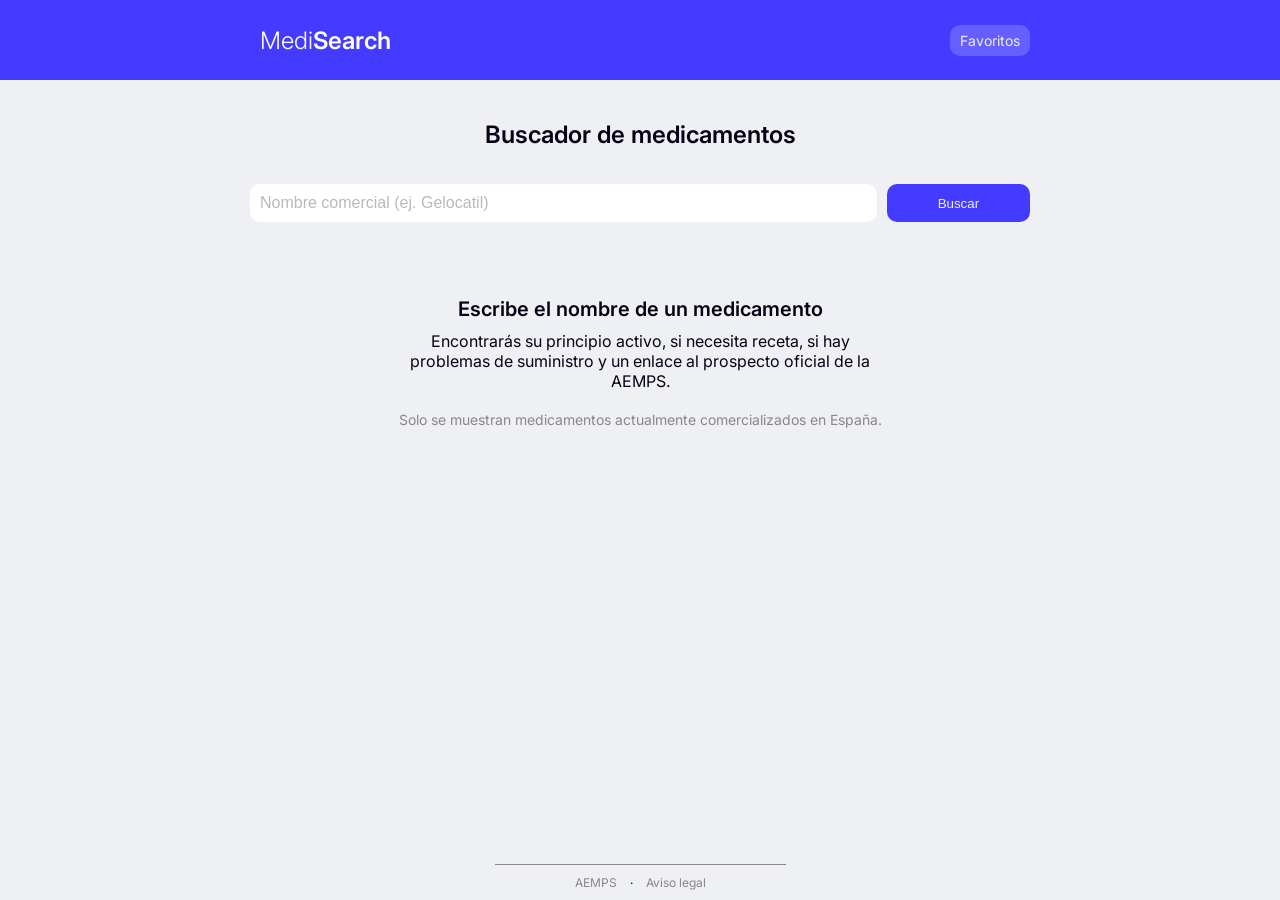
<file: index.html>
<!doctype html>
<html lang="es">
    <head>
        <meta charset="UTF-8" />
        <meta name="viewport" content="width=device-width, initial-scale=1.0" />
        <meta name="author" content="Joan Cuní" />
        <meta
            name="description"
            content="Consulta rápida de medicamentos comercializados en España: principio activo, receta, problemas de suministro y prospecto oficial. Datos de la AEMPS."
        />
        <title>MediSearch - Buscador de medicamentos</title>

		 <!-- ======= FAVICON ======= -->
		<link rel="icon" type="image/png" href="favicon/favicon-96x96.png" sizes="96x96" />
		<link rel="icon" type="image/svg+xml" href="favicon/favicon.svg" />
		<link rel="shortcut icon" href="favicon/favicon.ico" />
		<link rel="apple-touch-icon" sizes="180x180" href="favicon/apple-touch-icon.png" />
		<link rel="manifest" href="favicon/site.webmanifest" />

        <!-- ======= FUENTE ======= -->
        <link rel="preconnect" href="https://fonts.googleapis.com" />
        <link rel="preconnect" href="https://fonts.gstatic.com" crossorigin />
        <link
            href="https://fonts.googleapis.com/css2?family=Inter:wght@300;400;600&display=swap"
            rel="stylesheet"
        />
        <!-- ====== ESTILOS ====== -->
        <link rel="stylesheet" href="css/style.css" />
        <!-- CDN BOOTSTRAP ICONS-->
        <link
            rel="stylesheet"
            href="https://cdn.jsdelivr.net/npm/bootstrap-icons@1.13.1/font/bootstrap-icons.min.css"
        />
        <!-- ======= JAVASCRIPT =======-->
        <script src="js/controllers/main.controller.js" type="module"></script>
    </head>
    <body>
        <noscript>
            <div class="alert-js">
                <p>⚠️ JavaScript Desactivado</p>
                <p>Activa JavaScript en tu navegador para disfrutar de una experiencia completa.</p>
            </div>
        </noscript>

        <header id="app-header"></header>

        <main>
            <h1>Buscador de medicamentos</h1>
            <form id="form">
                <!-- El label es para los lectores de pantalla cuando encuentren el campo de edición. La clase visually-hidden lo deja solo visible justo para eso.-->
                <div class="search-row">
                    <label for="search-input" class="visually-hidden">Buscar medicamentos</label>
                    <input
                        id="search-input"
                        type="search"
                        name="nombre"
                        placeholder="Nombre comercial (ej. Gelocatil)"
                        aria-describedby="form-validation-msg"
                    />
                    <button type="submit">Buscar</button>
                </div>

                <!--MENSAJE DE VALIDACION DEL INPUT-->
                <p id="form-validation-msg" class="form-validation-msg hidden" role="alert"></p>
            </form>

            <!-- SPINNER -->
            <div id="spinner" class="spinner hidden" aria-hidden="true">
                <i class="bi bi-arrow-clockwise spin"></i>
            </div>

            <!-- ERROR MSG & STATUS (módulo ui-state)-->
            <div id="state-message" class="state-message hidden" role="status" aria-live="polite"></div>

            <!-- MENSAJE INICIAL DE PRESENTACIÓN   lo gestionará ui-state.view-->
            <div id="initial-text" class="initial-text">
                <h2>Escribe el nombre de un medicamento</h2>

                <p class="initial-text-lead">
                    Encontrarás su principio activo, si necesita receta, si hay problemas de suministro y un enlace al prospecto oficial de la AEMPS.
                </p>
                <p class="initial-text-note">
                    Solo se muestran medicamentos actualmente comercializados en España.
                </p>
            </div>

            <!--  CARDS LIST --- -->
            <ul id="results-list"></ul>
        </main>
        <footer id="app-footer"></footer>

        <template id="template-medicine">
            <li class="li-main">
                <a href="">
                    <div class="li-top-block">
                        <h2></h2>

                        <div class="li-mid-block">
                            <p class="li-subtitle"></p>

                            <span class="arrow" aria-hidden="true"
                                ><i class="bi bi-chevron-compact-right"></i
                            ></span>
                        </div>
                    </div>

                    <div class="li-bottom-block"></div>
                </a>
            </li>
        </template>
    </body>
</html>
</file>
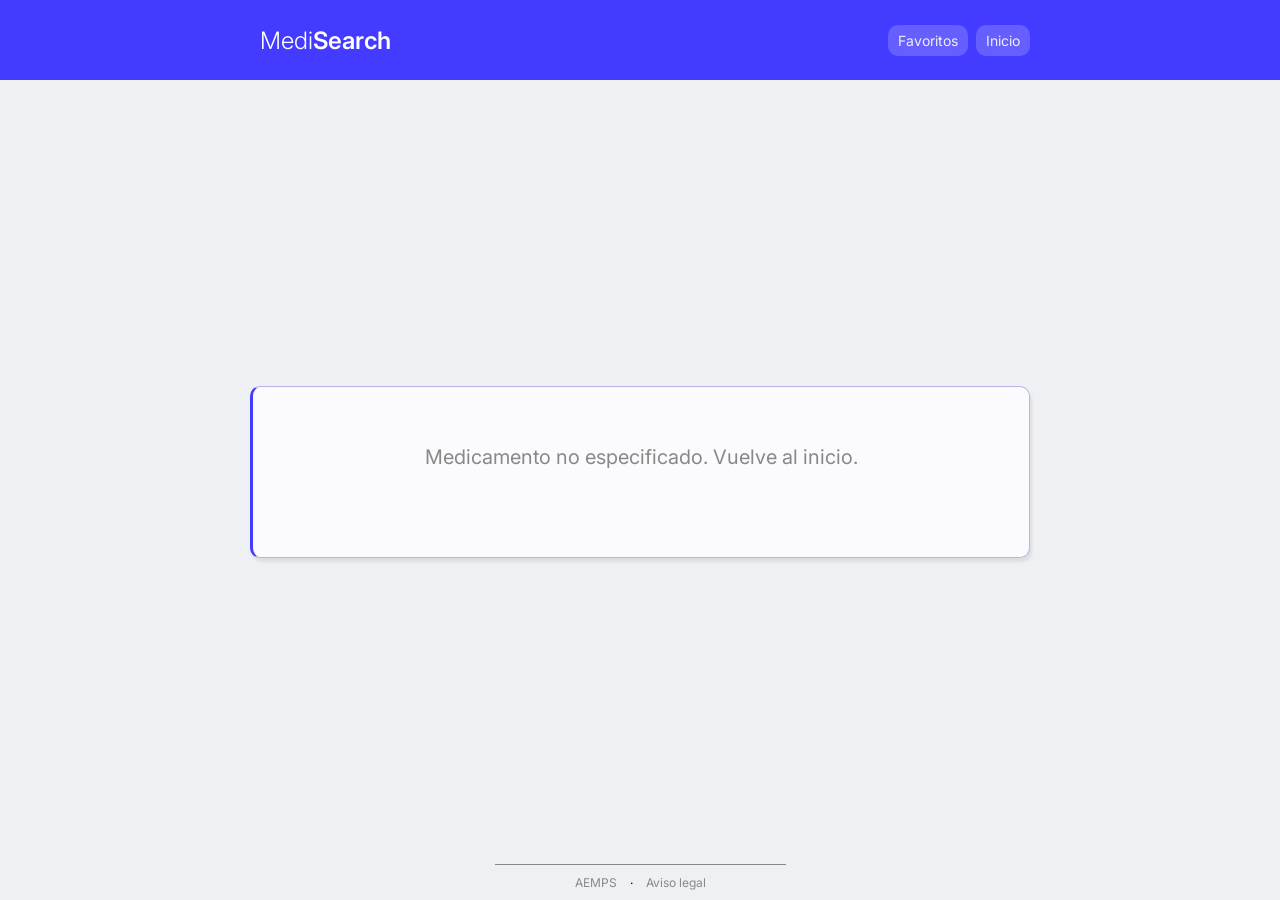
<file: detail.html>
<!doctype html>
<html lang="es">
    <head>
        <meta charset="UTF-8" />
        <meta name="viewport" content="width=device-width, initial-scale=1.0" />
        <meta name="author" content="Joan Cuní" />
        <meta
            name="description"
            content="Ficha completa de un medicamento: principio activo, laboratorio, si necesita receta, problemas de suministro, notas de seguridad y enlace al prospecto oficial de la AEMPS."
        />
        <title>Detalle - Medisearch</title>

		<link rel="icon" type="image/png" href="favicon/favicon-96x96.png" sizes="96x96" />
		<link rel="icon" type="image/svg+xml" href="favicon/favicon.svg" />
		<link rel="shortcut icon" href="favicon/favicon.ico" />
		<link rel="apple-touch-icon" sizes="180x180" href="favicon/apple-touch-icon.png" />
		<link rel="manifest" href="favicon/site.webmanifest" />

        <link rel="preconnect" href="https://fonts.googleapis.com" />
        <link rel="preconnect" href="https://fonts.gstatic.com" crossorigin />
        <link
            href="https://fonts.googleapis.com/css2?family=Inter:wght@300;400;600&display=swap"
            rel="stylesheet"
        />
        <link rel="stylesheet" href="css/style.css" />
        <link
            rel="stylesheet"
            href="https://cdn.jsdelivr.net/npm/bootstrap-icons@1.13.1/font/bootstrap-icons.min.css"
        />
        <script src="js/controllers/detail.controller.js" type="module"></script>
    </head>

    <body>
        <noscript>
            <div class="alert-js">
                <p>⚠️ JavaScript Desactivado</p>
                <p>Activa JavaScript en tu navegador para disfrutar de una experiencia completa.</p>
            </div>
        </noscript>

        <header id="app-header"></header>

        <main class="main-detail">
            <div class="detail-card">
                <!-- ESTADO  -->
                <div id="spinner" class="spinner hidden" aria-hidden="true">
                    <i class="bi bi-arrow-clockwise spin"></i>
                </div>

                <!-- ERROR MSG Y STATUS (manejo por ui-state)-->
                <div id="state-message" class="state-message hidden" role="status" aria-live="polite"></div>

                <!-- CONTENT BLOCKS -->
                <section id="medication-identity"></section>
                <section id="medication-notes" class="hidden"></section>
                <section id="medication-supply" class="hidden"></section>
                <section id="medication-docs"></section>
                <section id="medication-fav-action"></section>
            </div>
        </main>

        <footer id="app-footer"></footer>
    </body>
</html>
</file>
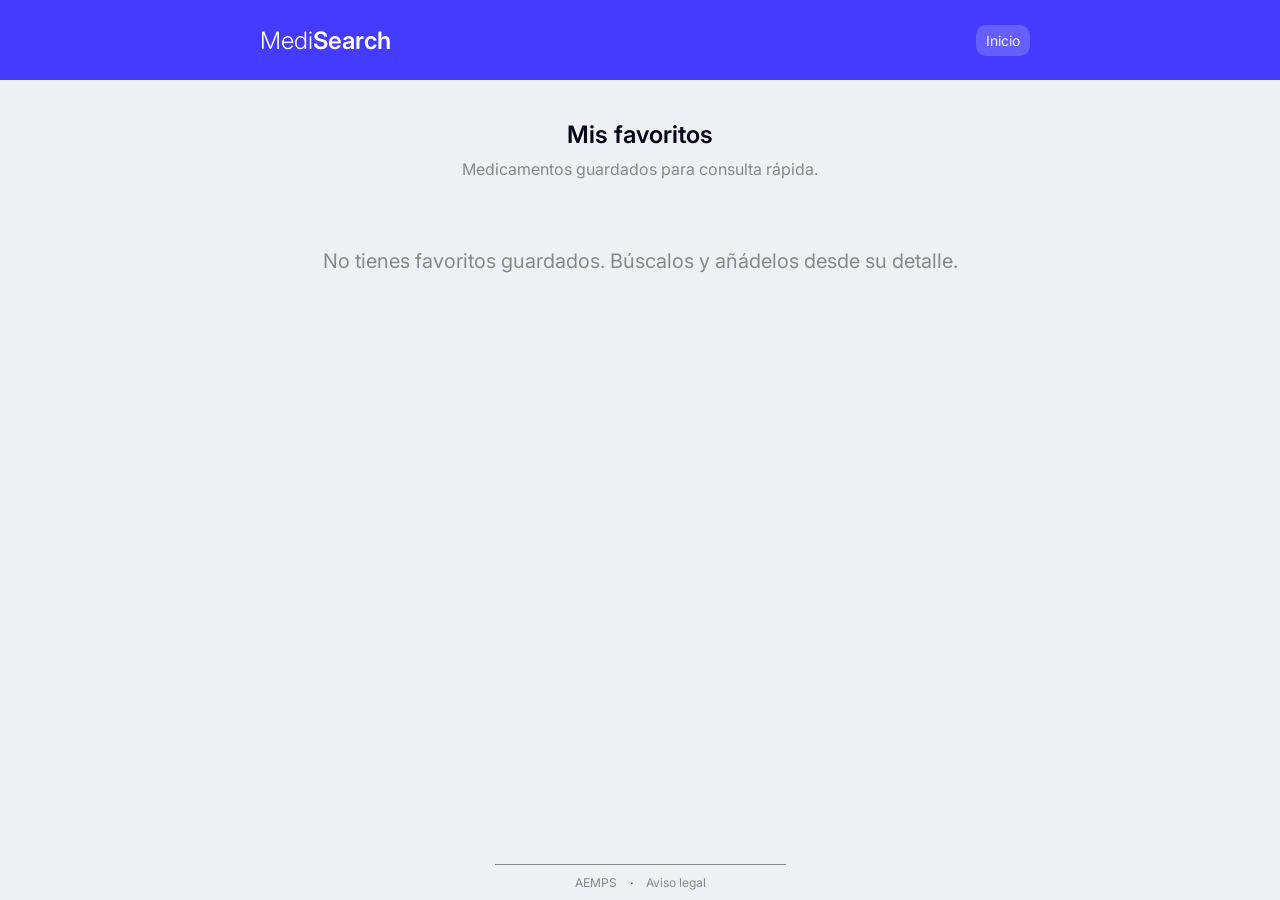
<file: favorites.html>
<!doctype html>
<html lang="es">
    <head>
        <meta charset="UTF-8" />
        <meta name="viewport" content="width=device-width, initial-scale=1.0" />
        <meta name="author" content="Joan Cuní" />
        <meta
            name="description"
            content="Tus medicamentos guardados en MediSearch. Accede rápidamente a la ficha de los que consultas con frecuencia."
        />
        <title>Favoritos - Medisearch</title>

		<!-- ======= FAVICON ======= -->
		<link rel="icon" type="image/png" href="favicon/favicon-96x96.png" sizes="96x96" />
		<link rel="icon" type="image/svg+xml" href="favicon/favicon.svg" />
		<link rel="shortcut icon" href="favicon/favicon.ico" />
		<link rel="apple-touch-icon" sizes="180x180" href="favicon/apple-touch-icon.png" />
		<link rel="manifest" href="favicon/site.webmanifest" />

        <!-- ======= FUENTE ======= -->
        <link rel="preconnect" href="https://fonts.googleapis.com" />
        <link rel="preconnect" href="https://fonts.gstatic.com" crossorigin />
        <link
            href="https://fonts.googleapis.com/css2?family=Inter:wght@300;400;600&display=swap"
            rel="stylesheet"
        />
        <!-- ====== ESTILOS ====== -->
        <link rel="stylesheet" href="css/style.css" />
        <!-- CDN BOOTSTRAP PARA ICONS-->
        <link
            rel="stylesheet"
            href="https://cdn.jsdelivr.net/npm/bootstrap-icons@1.13.1/font/bootstrap-icons.min.css"
        />
        <!-- ======= JAVASCRIPT =======-->
        <script src="js/controllers/favorites.controller.js" type="module"></script>
    </head>
    <body>
        <noscript>
            <div class="alert-js">
                <p>⚠️ JavaScript Desactivado</p>
                <p>Activa JavaScript en tu navegador para disfrutar de una experiencia completa.</p>
            </div>
        </noscript>

        <header id="app-header"></header>

        <main>
            <h1>Mis favoritos</h1>
            <p class="favorites-subtitle">Medicamentos guardados para consulta rápida.</p>

            <!-- SPINNER DE LOADING -->
            <div id="spinner" class="spinner hidden" aria-hidden="true">
                <i class="bi bi-arrow-clockwise spin"></i>
            </div>

            <!-- ERROR MSG Y STATUS (módulo ui-state)-->
            <div id="state-message" class="state-message hidden" role="status" aria-live="polite"></div>

            <!-- LISTA DE FAVORITOS -->
            <div>
                <ul id="favorites-list"></ul>
            </div>
        </main>

        <footer id="app-footer"></footer>
    </body>
</html>
</file>
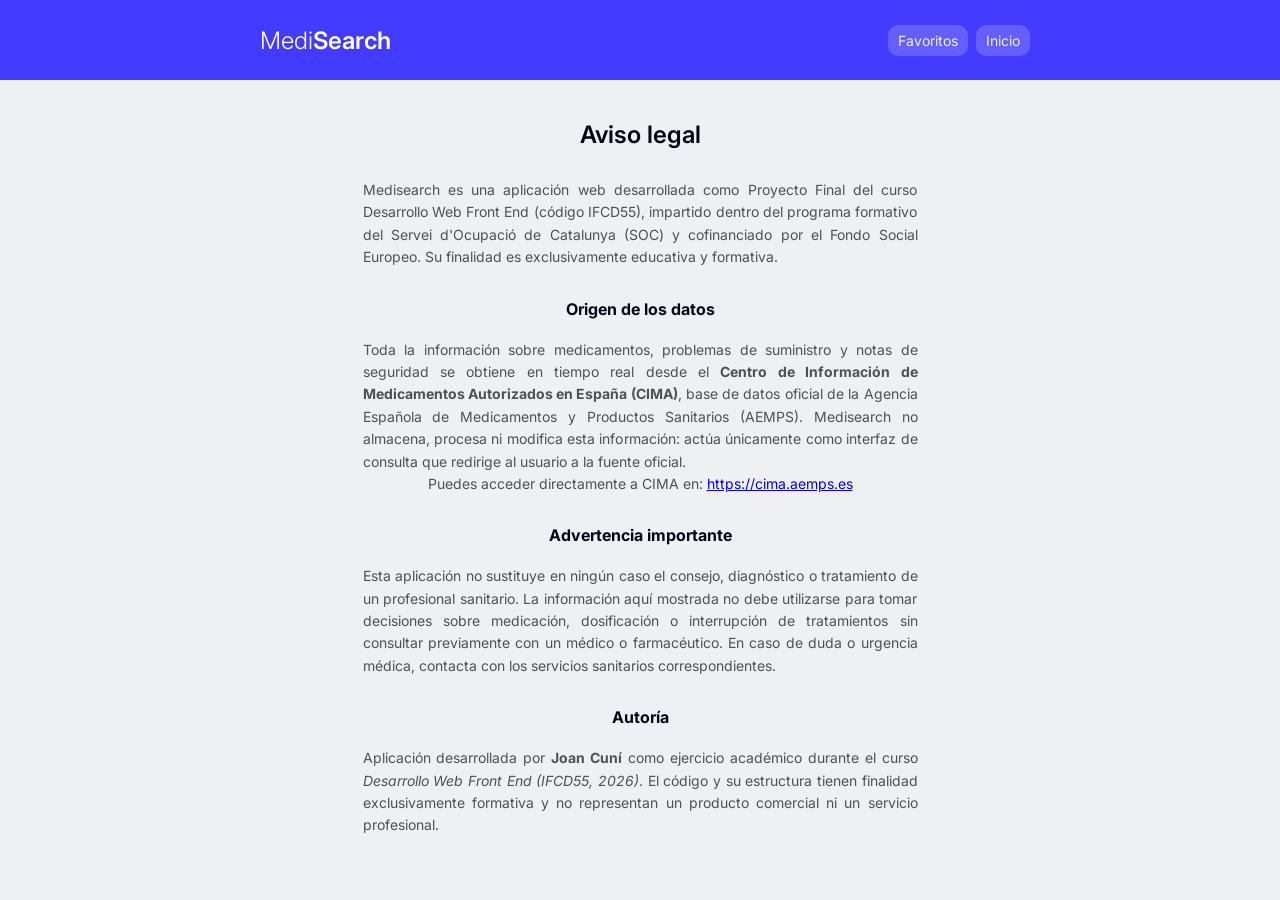
<file: legal-policy.html>
<!doctype html>
<html lang="es">
    <head>
        <meta charset="UTF-8" />
        <meta name="viewport" content="width=device-width, initial-scale=1.0" />
        <meta name="author" content="Joan Cuní" />
        <meta
            name="description"
            content="Aviso legal de MediSearch: origen de los datos, limitaciones de uso y advertencia de que la aplicación no sustituye el consejo de un profesional sanitario."
        />
        <title>Aviso legal - Medisearch</title>

		<!-- ======= FAVICON ======= -->
		<link rel="icon" type="image/png" href="favicon/favicon-96x96.png" sizes="96x96" />
		<link rel="icon" type="image/svg+xml" href="favicon/favicon.svg" />
		<link rel="shortcut icon" href="favicon/favicon.ico" />
		<link rel="apple-touch-icon" sizes="180x180" href="favicon/apple-touch-icon.png" />
		<link rel="manifest" href="favicon/site.webmanifest" />

        <!-- ======= FUENTE ======= -->
        <link rel="preconnect" href="https://fonts.googleapis.com" />
        <link rel="preconnect" href="https://fonts.gstatic.com" crossorigin />
        <link
            href="https://fonts.googleapis.com/css2?family=Inter:wght@300;400;600&display=swap"
            rel="stylesheet"
        />
        <!-- ====== ESTILOS ====== -->
        <link rel="stylesheet" href="css/style.css" />
        <!-- CDN BOOTSTRAP PARA ICONS-->
        <link
            rel="stylesheet"
            href="https://cdn.jsdelivr.net/npm/bootstrap-icons@1.13.1/font/bootstrap-icons.min.css"
        />
        <!-- ======= JAVASCRIPT =======-->
        <script src="js/controllers/legal-policy.controller.js" type="module"></script>
    </head>
    <body>
        <noscript>
            <div class="alert-js">
                <p>⚠️ JavaScript Desactivado</p>
                <p>Activa JavaScript en tu navegador para disfrutar de una experiencia completa.</p>
            </div>
        </noscript>

        <header id="app-header"></header>

        <main class="main-legal">
            <h1>Aviso legal</h1>
            <p>
                Medisearch es una aplicación web desarrollada como Proyecto Final del curso Desarrollo Web
                Front End (código IFCD55), impartido dentro del programa formativo del Servei d'Ocupació de
                Catalunya (SOC) y cofinanciado por el Fondo Social Europeo. Su finalidad es exclusivamente
                educativa y formativa.
            </p>

            <h2>Origen de los datos</h2>
            <p>
                Toda la información sobre medicamentos, problemas de suministro y notas de seguridad se
                obtiene en tiempo real desde el
                <strong>Centro de Información de Medicamentos Autorizados en España (CIMA)</strong>, base de
                datos oficial de la Agencia Española de Medicamentos y Productos Sanitarios (AEMPS).
                Medisearch no almacena, procesa ni modifica esta información: actúa únicamente como interfaz
                de consulta que redirige al usuario a la fuente oficial.
            </p>

            <p>
                Puedes acceder directamente a CIMA en:
                <a href="https://cima.aemps.es" target="_blank" rel="noopener">https://cima.aemps.es</a>
            </p>

            <h2>Advertencia importante</h2>
            <p>
                Esta aplicación no sustituye en ningún caso el consejo, diagnóstico o tratamiento de un
                profesional sanitario. La información aquí mostrada no debe utilizarse para tomar decisiones
                sobre medicación, dosificación o interrupción de tratamientos sin consultar previamente con un
                médico o farmacéutico. En caso de duda o urgencia médica, contacta con los servicios
                sanitarios correspondientes.
            </p>

            <h2>Autoría</h2>
            <p>
                Aplicación desarrollada por <strong>Joan Cuní</strong> como ejercicio académico durante el
                curso <i>Desarrollo Web Front End (IFCD55, 2026)</i>. El código y su estructura tienen
                finalidad exclusivamente formativa y no representan un producto comercial ni un servicio
                profesional.
            </p>
        </main>
    </body>
</html>
</file>
<file: css/style.css>
/* ===============================
	ÍNDICE
	1. Variables (:root)
	2. Reset (*)
	3. Layout global (body, main)
	4. Componentes globales (header, footer, nav-button)
	5. Utilidades (visually-hidden, hidden)
	6. Componentes reutilizables (cards .li-main .favorites-item, tag-pill(forma), tag-X(color)state-message, spinner)
	7. Página: Index (form, form-validation-msg, initial-text)
	8. Página: Detail
	9. Página: Favorites
	10. Página: Legal-Policy
	11. Responsive (media queries)
================================== */

/* ==== 1. VARIABLES (:root) ==== */

:root {
    /* ---paleta de color--- */
    --text-secondary: #888;
    --text-placeholder: #b9b9b9;
    --text-legal: #505050;
    --brand: #433bff;
    --brand-secondary: #3027ce;
    --brand-third: #645ffe;
    --brand-third-hover: #9590ff;
    --card-border: #b8b5e8;
    --almost-black: #050315;
	
    --favorite-color: crimson;
    --bg-default: #eff0f3;
    --bg-secondary: #fbfbfe;
    --tag-recipe-bg: #f3dbfd;
    --tag-recipe-text: #9e2bcb;
    --tag-generic-bg: #c8edb8;
    --tag-generic-text: #2a5a08;
    --tag-psum-bg: #fcd5e0;
    --tag-psum-text: #d50139;
    --tag-hospital-bg: #84b2fd;
    --tag-hospital-text: rgb(1, 5, 251);

    /* ---escala tipográfica--- */
    --fs-xs: 0.75rem;
    --fs-s: 0.875rem;
    --fs-base: 1rem;
    --fs-l: 1.25rem;
    --fs-xl: 1.5rem;
    --fs-xxl: 2rem;
}

/* ====== 2. RESET (*) ====== */

* {
    box-sizing: border-box;
    margin: 0;
    padding: 0;
    /* outline: 1px solid red; */ /*---DEBBUGER----*/
}

/* ======= 3. LAYOUT GLOBAL (body, main) ======== */

body {
    font-family: Inter, Arial, Helvetica, sans-serif;
    background-color: var(--bg-default);

    display: flex;
    flex-direction: column;
    /* Ocupa al menos toda la altura visible, 
	pero puede crecer si el contenido lo necesita */
    min-height: 100vh;
}

main {
    max-width: 800px;
    width: 100%;
    margin: 0 auto; /* Centra el bloque horizontalmente */
    padding: 10px 10px;
    display: flex;
    flex-direction: column;
    flex: 1; /* se estira en vertical para empujar el footer */
}

h1 {
    padding: 30px 0px 10px 0px;
    font-size: var(--fs-xl);
    font-weight: 600;
    text-align: center;
    color: var(--almost-black);
}

.favorites-subtitle {
    color: var(--text-secondary);
    text-align: center;
}

/* ======= 4. COMPONENTES GLOBALES (header, footer, nav-button) ======== */

/* header */
.header-container {
    max-width: 800px; /* ancho max del contenido */
    margin: 0 auto;
    height: 80px;
    padding: 0 10px;
    display: flex; /* Si no especifico, es horizontal por default*/
    align-items: center;
    justify-content: space-between;
    gap: 10px;
}

.brand {
    color: white;
    text-decoration: none; /* Elimina el subrallado del link */
    padding-left: 10px;
}

.brand-prefix {
	font-weight: 300;
}

.brand-suffix {
	font-weight: 600;
}

#app-header nav {
    display: flex;
    gap: 8px; /* Separación entre botones */
}

#app-header {
    background-color: var(--brand);
}

.company-name {
    font-size: var(--fs-xl);
}

.nav-button {
    appearance: none; /* Elimina los navegador default styles */
    border: none; /* Elimina los navegador default styles */
    cursor: pointer;
    padding: 7px 10px;
    border-radius: 10px;
    background-color: var(--brand-third);
    color: var(--bg-default);
    font-size: var(--fs-s);
    text-decoration: none; /* elimina subrayado de link */
    transition: background-color 0.15s ease; /* Hace el cambio mas suave, al entrar y al salir */
}

.nav-button:hover,
.nav-button:focus-visible {
    background-color: var(--brand-third-hover);
}

/* footer */

#app-footer {
    display: flex;
    flex-direction: column;
    align-items: center;
    font-size: var(--fs-xs);
}

#app-footer nav {
    padding: 10px 70px;
    border-top: 1px solid var(--text-secondary);
}

.link-footer {
    text-decoration: none; /* quita el subrayado del user-agent stylesheet */
    padding: 0px 10px;
    color: var(--text-secondary);
}

.link-footer:hover,
.link-footer:focus-visible {
    text-decoration: underline;
}

/* ======= 5. UTILIDADES (visually-hidden, hidden) ======== */

.alert-js {
  color: var(--tag-psum-text);
  text-align: center;
  border: 3px solid var(--brand);
  margin: 60px 15px;
  padding: 10px 10px;
  border-radius: 10px;
  line-height: 1.6; 
}

/*Separo estilo de estado */
.hidden {
    display: none !important;
}

/* Técnica "visually-hidden": Oculta visualmente el label
del buscador al usuario pero lo mantiene accesible para 
lectores de pantalla. No es aportación propia. 
Fuente: www.a11yproject.com 
*/
.visually-hidden {
    position: absolute;
    width: 1px;
    height: 1px;
    padding: 0;
    margin: -1px;
    overflow: hidden;
    clip: rect(0, 0, 0, 0);
    clip-path: inset(50%);
    white-space: nowrap;
    border: 0;
}

/* ======= 6. COMPONENTES REUTILIZABLES (cards .li-main/.favorites-item, tag-pill(forma), tag-X(color) state-message, spinner)======== */

/* mensajes de estado */

.state-message {
    padding: 50px 10px;
    font-size: var(--fs-l);
    color: var(--text-secondary);
    text-align: center;
}

/* spinner */

.spinner {
    text-align: center;
}

.spinner .spin {
    display: inline-block; /* Sin esto se bloquea el movimiento del spinner*/
    font-size: 2rem;
    animation: spin 0.7s linear infinite;
}

@keyframes spin {
    /* Activa el movimiento del icono/spinner */
    from {
        transform: rotate(0deg);
    }
    to {
        transform: rotate(360deg);
    }
}

/* cards */

.li-main,
.favorites-item {
    display: flex;
    flex-direction: column;
    background: var(--bg-secondary);
    border: 1px solid var(--card-border);
    border-left: 3px solid var(--brand);
    border-radius: 10px;
    padding: 8px 15px;
    margin: 5px 0px;
    transition: border-color 0.3s ease;
}

.li-main a,
.favorites-item a {
    text-decoration: none; /* quita el subrayado del user-agent stylesheet */
    color: inherit; /* hereda y no le pone el azul del enlace */
}

.li-main:hover,
.favorites-item:hover {
    border: 1px solid var(--brand-secondary);
    border-left: 3px solid var(--brand-secondary);
    border-right: 3px solid var(--brand-secondary);
}

.li-main h2 {
    font-size: var(--fs-s);
    font-weight: 600;
    /*Fuente: css-tricks.com/line-clanpin */
    display: -webkit-box; /* trunca el título a 2 líneas máximo con ... */
    -webkit-line-clamp: 2; /* versión clásica */
    line-clamp: 2; /* versión moderna, silencia el aviso del linter */
    -webkit-box-orient: vertical;
    overflow: hidden;
}

.li-mid-block {
    display: flex;
    justify-content: space-between;
    align-items: center; /* Centra, aunque ahora casi no se note */
}

.li-subtitle {
    color: var(--text-secondary);
    font-size: var(--fs-xs);
    padding: 3px 0px;
    /* trunca a 1 línea + ... */
    white-space: nowrap;
    overflow: hidden;
    text-overflow: ellipsis;
}

/* Para que el li-subtitle no desborde los anchos 
de sus containers padres y se deje truncar bien.*/
#results-list,
.li-main,
.li-main a,
.li-top-block,
.li-mid-block,
.li-subtitle {
    min-width: 0;
}

.li-bottom-block {
    display: flex;
    flex-wrap: wrap; /* Si no caben, pasaran a segunda linea, sin romperse */
    gap: 5px;
}

/* Propiedades de forma de los tags pildora*/
.tag-pill {
    display: inline-flex; /* tag y su texto unidos y con su tamaño justo*/
    align-items: center;
    gap: 2px; /* dist % icono y texto */
    padding: 1px 5px;
    border-radius: 5px;
    font-size: var(--fs-xs);
    font-weight: 600;
    background: var(--tag-bg);
    color: var(--tag-text);
}

/* Propiedades de forma de los tags en linea */
.tag-line {
    display: flex;
    gap: 4px;
    padding: 10px 5px;
    border-radius: 5px;
    font-weight: 600;
    background: var(--tag-bg);
    color: var(--tag-text);
}

/* Propiedades de color de los tags */
/* No aplica nada. Solo se declara/porta color para el texto y el fondo de cada tag */
.tag-generic {
    /* color-mix: mezcla el color del fondo con % blanco */
    --tag-bg: color-mix(in srgb, var(--tag-generic-bg) 50%, white);
    --tag-text: var(--tag-generic-text);
}

.tag-recipe {
    --tag-bg: color-mix(in srgb, var(--tag-recipe-bg) 75%, white);
    --tag-text: var(--tag-recipe-text);
}

.tag-hospital {
    --tag-bg: color-mix(in srgb, var(--tag-hospital-bg) 20%, white);
    --tag-text: var(--tag-hospital-text);
}

.tag-psum {
    --tag-bg: color-mix(in srgb, var(--tag-psum-bg) 45%, white);
    --tag-text: var(--tag-psum-text);
}

.bi {
    font-size: 1rem;
}

/* ======= 7. PÁGINA: INDEX (form, form-validation-msg, initial-text) ======== */

form {
    display: flex;
	flex-direction: column;
	margin: 25px 0px;
	gap: 6px;
}

.search-row {
	display: flex;
	gap: 10px;
	width: 100%;
}

form input {
    flex-grow: 2; /* Al crecer se lleva 2/3 del espacio sobrante */
    border: none;
    border-radius: 10px;
    font-size: var(--fs-base);
    padding: 10px;
    color: var(--almost-black);
}

input::placeholder {
    color: var(--text-placeholder);
}

input:focus {
    outline: 1px solid var(--brand);
}

form button {
    flex-grow: 1; /* Al crecer se lleva 1/3 del espacio sobrante */
    border: none;
    border-radius: 10px;
    padding: 10px 0px;
    background-color: var(--brand);
    color: var(--bg-default);
    transition: background-color 0.15s ease;
}

#form button:hover {
    background-color: var(--brand-secondary);
}

/* Mensaje de validación del input */
.form-validation-msg {
	display: flex;
	align-items: flex-start;
	gap: 5px;
	font-size: var(--fs-s);
	color: var(--brand);
	padding: 0px 10px;
}

/* texto explicativo al entrar en página index */
.initial-text {
	display: flex;
	flex-direction: column;
	margin-top: 50px; /* centrado ahí a proposito */
    text-align: center;
    color: var(--almost-black);
}

.initial-text h2 {
	font-size: var(--fs-l);
	font-weight: 600;
}
.initial-text-lead {
	font-size: var(--fs-base);
	padding: 10px;
	max-width: 50ch;
	margin-inline: auto;
}

.initial-text-note {
	font-size: var(--fs-s);
	color: var(--text-secondary);
	padding: 10px;
}

#results-list {
    width: 100%;
    display: flex;
    flex-direction: column;
    margin: 10px 0px;
}

/* ======= 8. PÁGINA: DETAIL ======== */

.main-detail {
    justify-content: center;
}

.detail-card {
    display: flex;
    flex-direction: column;
    gap: 10px;
    background: var(--bg-secondary);
    border: 1px solid var(--card-border);
    border-left: 3px solid var(--brand);
    border-radius: 10px;
    padding: 8px 15px;
    font-size: var(--fs-s);
	box-shadow: 2px 4px 3px rgba(0, 0, 0, 0.08);
}

#medication-identity {
	/* Section primera de detail*/
	display: flex;
	flex-direction: column;
	gap: 10px;
} 

.detail-data {
    display: grid;
	grid-template-columns: auto 1fr;
	gap: 8px 6px;
}

.detail-data dt {
    font-weight: 600;
}

.detail-data dt::after {
    content: ": ";
}

.active-principles-dd {
    text-transform: lowercase;
}

/* El título tiene más aire que el resto de elementos de la section */
.detail-name {
    text-align: left;
    overflow-wrap: break-word; /* protector: parte una palabra larga si no cabe de otra forma */
	font-size: var(--fs-base);
	padding: 20px 0px 10px 0px;
}

.detail-tags {
    display: flex;
    gap: 10px;
    flex-wrap: wrap; /* Si no caben, pasaran a segunda linea, sin romperse */
}

/* ---IMAGEN---- */
.detail-img {
	width: 100%;
	max-width: 350px;
	height: 200px;
	object-fit: contain;
	border-radius: 10px;
	display: block;
}

.detail-tag-lines {
    display: flex;
    flex-direction: column;
    gap: 10px;
}

.security-note {
	background: var(--bg-default);
	border-left: 3px solid var(--brand-third);
	padding: 10px 10px;
	border-radius: 0 5px 5px 0;
	line-height: 1.6; 
}

.note-title {
	font-weight: 600;
}

#medication-fav-action {
    text-align: right;
}

.favorite-btn {
    background: transparent;
    border: none;
    cursor: pointer;
    color: var(--favorite-color);
    padding: 10px;
}

.favorite-btn .bi-heart-fill,
.favorite-btn .bi-heart {
    color: var(--favorite-color);
}

.favorite-btn .bi {
    /* icono de favorito (corazón) */
    font-size: var(--fs-xl);
}

.external-link {
    /* Link a Prospecto */
    display: inline-block;
    border: none;
    border-radius: 10px;
    padding: 10px 30px;
    background-color: var(--brand);
    color: var(--bg-default);
    text-decoration: none;
}

.external-link:hover, /* al pasar mouse */
.external-link:focus-visible {
    /* para nav por teclado */
    background-color: var(--brand-secondary);
}

.detail-section-msg {
    font-style: italic;
    color: var(--text-secondary);
}

/* ======= 9. PÁGINA: FAVORITES ======== */

.favorites-item {
    /* El <a> lo hereda porque es único hijo*/
    font-size: var(--fs-s);
    font-weight: 600;
    overflow-wrap: break-word;
    margin: 10px 0px;
}

.favorites-subtitle {
	margin-bottom: 20px;
}

.favorites-item-failed {
	font-style: italic;
	font-weight: 400;
	color: var(--text-secondary);
}

/* Gana por especificidad a la de arriba (6.cards) */
.favorites-item-failed:hover {
	border: 1px solid var(--card-border);
	border-left: 3px solid var(--brand);
	border-right: none;
}

/* ======= 10. PÁGINA: LEGAL-POLICY ======== */

.main-legal h2 {
    font-size: var(--fs-base);
    padding: 30px 0px 20px 0px;
    color: var(--almost-black);
    text-align: center;
}

.main-legal p {
    font-size: var(--fs-s);
    color: var(--text-legal);
    line-height: 1.6; /* Sin unidad se hace proporcional al font-size */
    text-align: justify; /* Justifica texto en ambos margenes laterales */
    hyphens: auto; /* Parte palabras con guión al final de línea */
    padding-inline: 15px;
    max-width: 65ch;
    margin-inline: auto;
}

.main-legal h1,
.main-legal {
    margin-bottom: 20px;
}

/* ======= 11. RESPONSIVE ======== */

@media (min-width: 768px) {
    #results-list,
    #favorites-list {
        display: grid;
        grid-template-columns: repeat(2, 1fr);
        gap: 10px;
    }
    /* Reescribe propiedades para no arrastrar preferencias */
    .li-main,
    .favorites-item {
        margin: 0;
    }

	/* Nuevo ancho del botón para Desktop */
	.search-row button {
		flex-grow: 0.5;
	}
}
</file>
